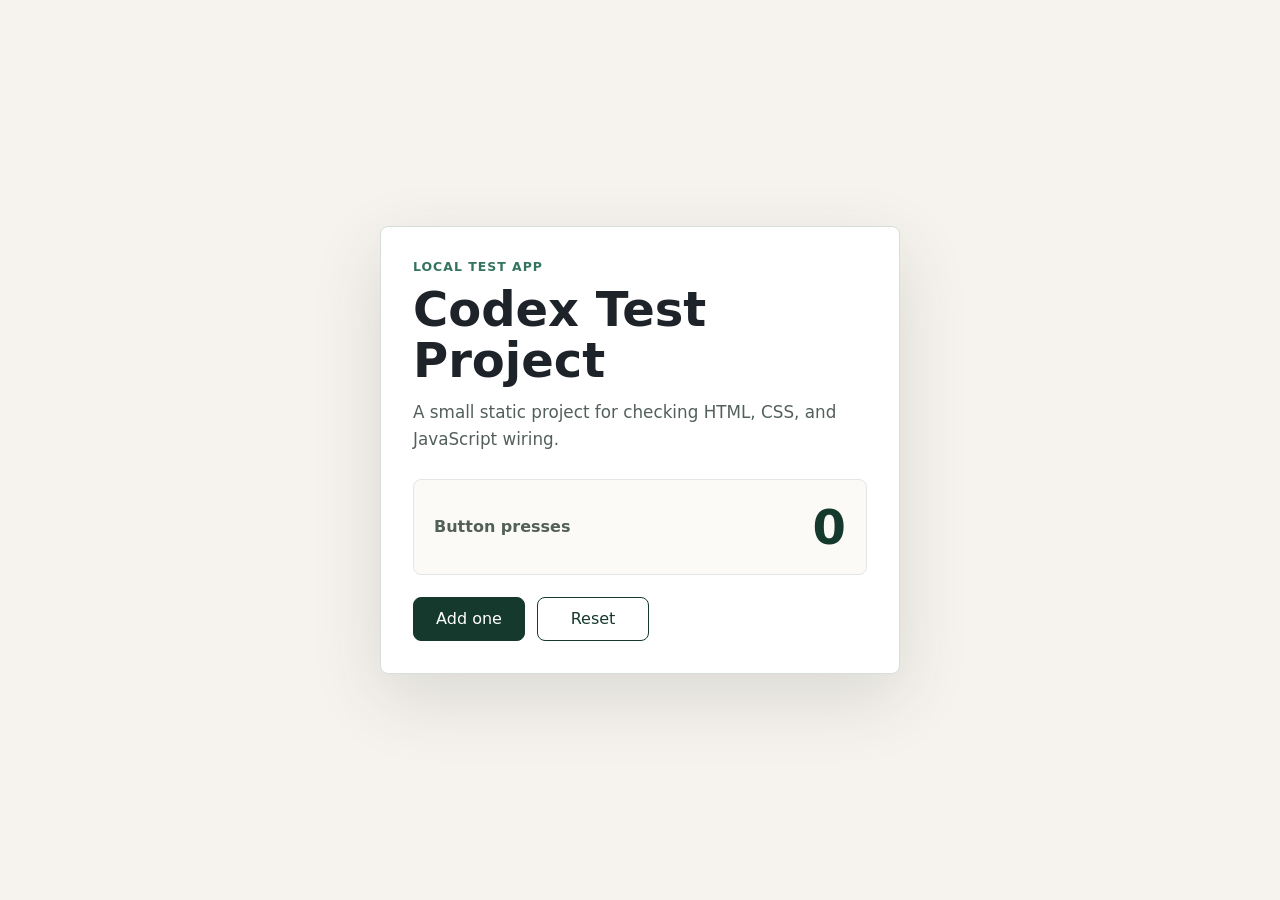
<file: codex-test-project/index.html>
<!doctype html>
<html lang="en">
  <head>
    <meta charset="utf-8">
    <meta name="viewport" content="width=device-width, initial-scale=1">
    <title>Codex Test Project</title>
    <link rel="stylesheet" href="src/styles.css">
  </head>
  <body>
    <main class="app-shell">
      <section class="panel">
        <p class="eyebrow">Local test app</p>
        <h1>Codex Test Project</h1>
        <p class="lede">
          A small static project for checking HTML, CSS, and JavaScript wiring.
        </p>

        <div class="counter" aria-live="polite">
          <span class="counter-label">Button presses</span>
          <strong id="count">0</strong>
        </div>

        <div class="actions">
          <button id="increment" type="button">Add one</button>
          <button id="reset" type="button" class="secondary">Reset</button>
        </div>
      </section>
    </main>

    <script src="src/app.js"></script>
  </body>
</html>
</file>
<file: codex-test-project/src/styles.css>
:root {
  color-scheme: light;
  font-family: Inter, ui-sans-serif, system-ui, -apple-system, BlinkMacSystemFont, "Segoe UI", sans-serif;
  color: #1d2329;
  background: #f6f3ee;
}

* {
  box-sizing: border-box;
}

body {
  min-height: 100vh;
  margin: 0;
}

button {
  font: inherit;
}

.app-shell {
  display: grid;
  min-height: 100vh;
  place-items: center;
  padding: 32px;
}

.panel {
  width: min(100%, 520px);
  padding: 32px;
  border: 1px solid #d7ded8;
  border-radius: 8px;
  background: #ffffff;
  box-shadow: 0 24px 70px rgb(48 59 52 / 14%);
}

.eyebrow {
  margin: 0 0 10px;
  color: #34745f;
  font-size: 0.78rem;
  font-weight: 700;
  letter-spacing: 0.08em;
  text-transform: uppercase;
}

h1 {
  margin: 0;
  font-size: clamp(2rem, 5vw, 3rem);
  line-height: 1.05;
}

.lede {
  margin: 14px 0 26px;
  color: #53605a;
  font-size: 1.05rem;
  line-height: 1.6;
}

.counter {
  display: flex;
  align-items: center;
  justify-content: space-between;
  gap: 16px;
  min-height: 96px;
  padding: 20px;
  border: 1px solid #e3e7e4;
  border-radius: 8px;
  background: #fbfaf7;
}

.counter-label {
  color: #53605a;
  font-weight: 600;
}

#count {
  color: #16392d;
  font-size: 3rem;
  line-height: 1;
}

.actions {
  display: flex;
  gap: 12px;
  margin-top: 22px;
}

.actions button {
  min-width: 112px;
  min-height: 44px;
  padding: 10px 16px;
  border: 1px solid #16392d;
  border-radius: 8px;
  color: #ffffff;
  background: #16392d;
  cursor: pointer;
}

.actions button:hover {
  background: #235241;
}

.actions .secondary {
  color: #16392d;
  background: #ffffff;
}

.actions .secondary:hover {
  background: #eef4f0;
}

@media (max-width: 520px) {
  .app-shell {
    padding: 18px;
  }

  .panel {
    padding: 24px;
  }

  .actions {
    flex-direction: column;
  }
}
</file>
